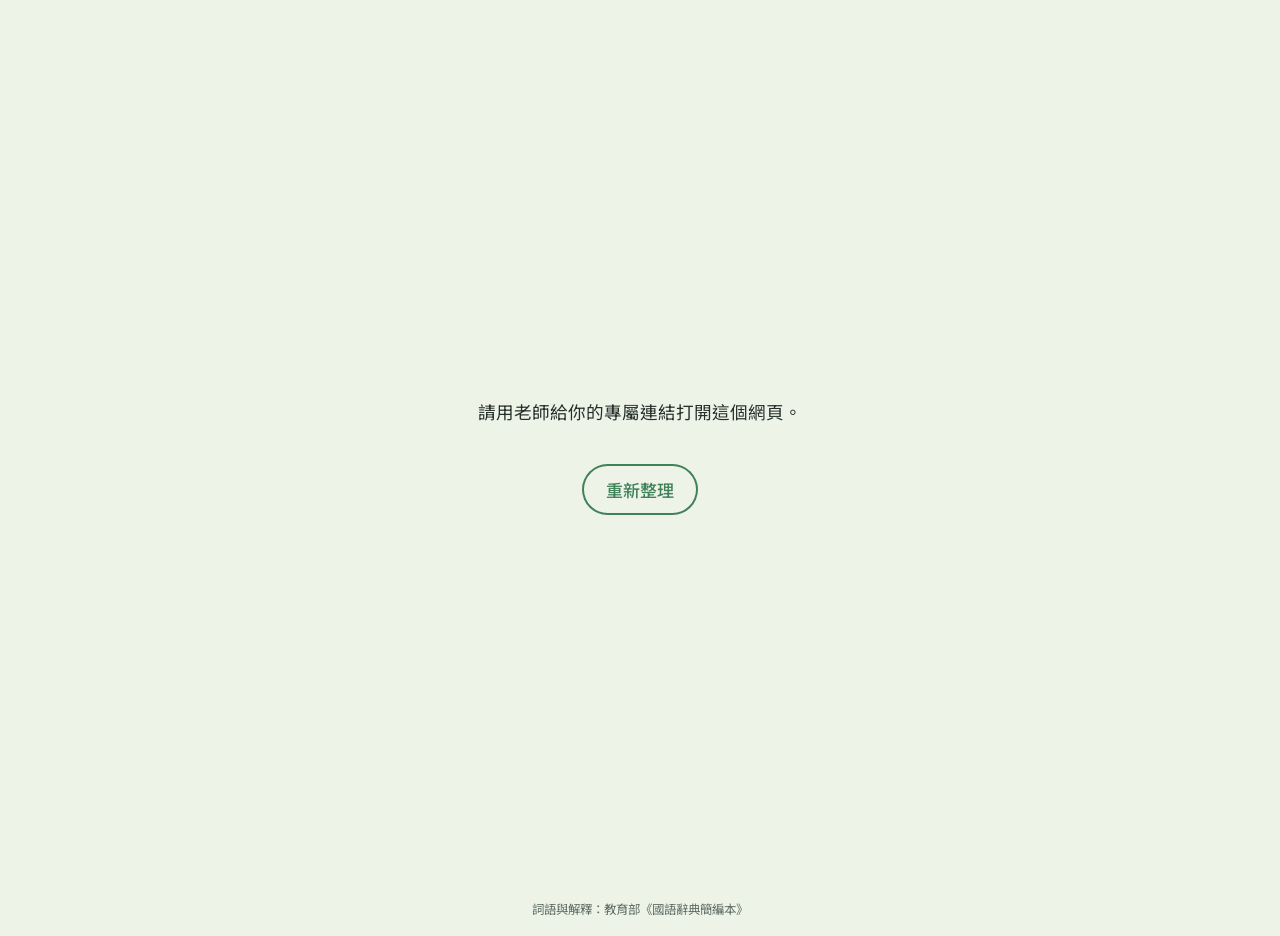
<file: index.html>
<!doctype html>
<html lang="zh-Hant-TW">
<head>
  <meta charset="utf-8">
  <meta name="viewport" content="width=device-width, initial-scale=1, viewport-fit=cover, interactive-widget=resizes-content">
  <title>生字跟讀</title>
  <meta name="theme-color" content="#EEF3E8" media="(prefers-color-scheme: light)">
  <meta name="theme-color" content="#21382C" media="(prefers-color-scheme: dark)">
  <link rel="icon" href="data:image/svg+xml,<svg xmlns='http://www.w3.org/2000/svg' viewBox='0 0 100 100'><text y='.9em' font-size='90'>📗</text></svg>">
  <link rel="preconnect" href="https://fonts.googleapis.com">
  <link rel="preconnect" href="https://fonts.gstatic.com" crossorigin>
  <link href="https://fonts.googleapis.com/css2?family=LXGW+WenKai+TC:wght@400;700&family=Noto+Sans+TC:wght@400;500;700&display=swap" rel="stylesheet">
  <link rel="stylesheet" href="assets/style.css">
</head>
<body class="student">
  <div id="banner" class="banner" role="status" hidden></div>

  <main id="app">
    <section id="screen-loading" class="screen screen-center">
      <p class="loading">準備中…</p>
    </section>

    <section id="screen-error" class="screen screen-center" hidden>
      <p id="error-text" class="error-text"></p>
      <button id="btn-retry" class="btn btn-ghost" type="button">重新整理</button>
    </section>

    <section id="screen-home" class="screen screen-home" hidden>
      <header>
        <p id="hello" class="hello"></p>
        <h1 class="home-title">今天要練哪個生字？</h1>
      </header>
      <section id="assign" class="assign" aria-labelledby="assign-title" hidden>
        <h2 id="assign-title" class="assign-title">老師指派的生字</h2>
        <div id="assign-list"></div>
      </section>
      <form id="char-form" class="char-form" autocomplete="off" novalidate>
        <p id="free-label" class="free-label">在格子裡打一個字</p>
        <label for="char-input" class="sr-only">輸入一個生字</label>
        <input id="char-input" class="char-input" type="text" inputmode="text" enterkeyhint="go"
               autocapitalize="off" autocorrect="off" spellcheck="false" placeholder="字"
               aria-describedby="char-hint">
        <p id="char-hint" class="hint" aria-live="polite"></p>
        <button id="btn-start" class="btn btn-primary btn-wide" type="submit" disabled>開始練習</button>
      </form>
      <p id="mode-note" class="mode-note" hidden></p>
    </section>

    <section id="screen-practice" class="screen screen-practice" hidden>
      <header class="practice-head">
        <button id="btn-home" class="btn btn-text" type="button">結束</button>
        <div class="progress">
          <span class="seed" aria-label="正在練習的生字"><span id="seed-char"></span></span>
          <ol id="rounds" class="rounds" aria-label="練習進度"></ol>
        </div>
        <button id="btn-swap" class="btn btn-text" type="button">換一個詞</button>
      </header>

      <div class="stage">
        <p id="step-label" class="step-label"></p>
        <div id="word" class="word" role="img"></div>
        <div id="reading" class="reading" hidden></div>
      </div>

      <div class="dock">
        <p id="heard" class="heard" aria-live="polite"></p>
        <p id="feedback" class="feedback" aria-live="assertive"></p>
        <div id="self-check" class="self-check" hidden>
          <button id="btn-again" class="btn btn-ghost" type="button">再念一次</button>
          <button id="btn-ok" class="btn btn-primary" type="button">我念對了</button>
        </div>
        <div class="actions">
          <button id="btn-listen" class="btn btn-round" type="button" aria-label="再聽一次">
            <svg viewBox="0 0 24 24" aria-hidden="true"><path d="M4 9v6h4l5 4V5L8 9H4z"/><path d="M16 8.5a5 5 0 0 1 0 7" fill="none"/><path d="M18.5 6a8.5 8.5 0 0 1 0 12" fill="none"/></svg>
            <span>再聽</span>
          </button>
          <button id="btn-mic" class="btn btn-mic" type="button">
            <svg viewBox="0 0 24 24" aria-hidden="true"><rect x="9" y="3" width="6" height="11" rx="3"/><path d="M5.5 11a6.5 6.5 0 0 0 13 0M12 17.5V21" fill="none"/></svg>
            <span id="mic-label">換我念</span>
          </button>
          <button id="btn-skip" class="btn btn-round is-hidden" type="button" aria-label="先跳過這個詞">
            <svg viewBox="0 0 24 24" aria-hidden="true"><path d="M5 6l8 6-8 6zM15 6h3v12h-3z"/></svg>
            <span>跳過</span>
          </button>
        </div>
      </div>

      <div id="stamp" class="stamp" aria-hidden="true" hidden>讚</div>
    </section>

    <section id="screen-done" class="screen screen-done" hidden>
      <h1 id="done-title" class="done-title">完成了！</h1>
      <p id="done-sub" class="done-sub"></p>
      <ol id="done-list" class="done-list"></ol>
      <button id="btn-next-assign" class="btn btn-primary btn-wide" type="button" hidden></button>
      <button id="btn-again-char" class="btn btn-primary btn-wide" type="button">再練一個生字</button>
    </section>
  </main>

  <footer id="source" class="source"></footer>

  <script src="assets/config.js"></script>
  <script src="assets/api.js"></script>
  <script src="assets/match.js"></script>
  <script src="assets/speech.js"></script>
  <script src="assets/app.js"></script>
</body>
</html>
</file>
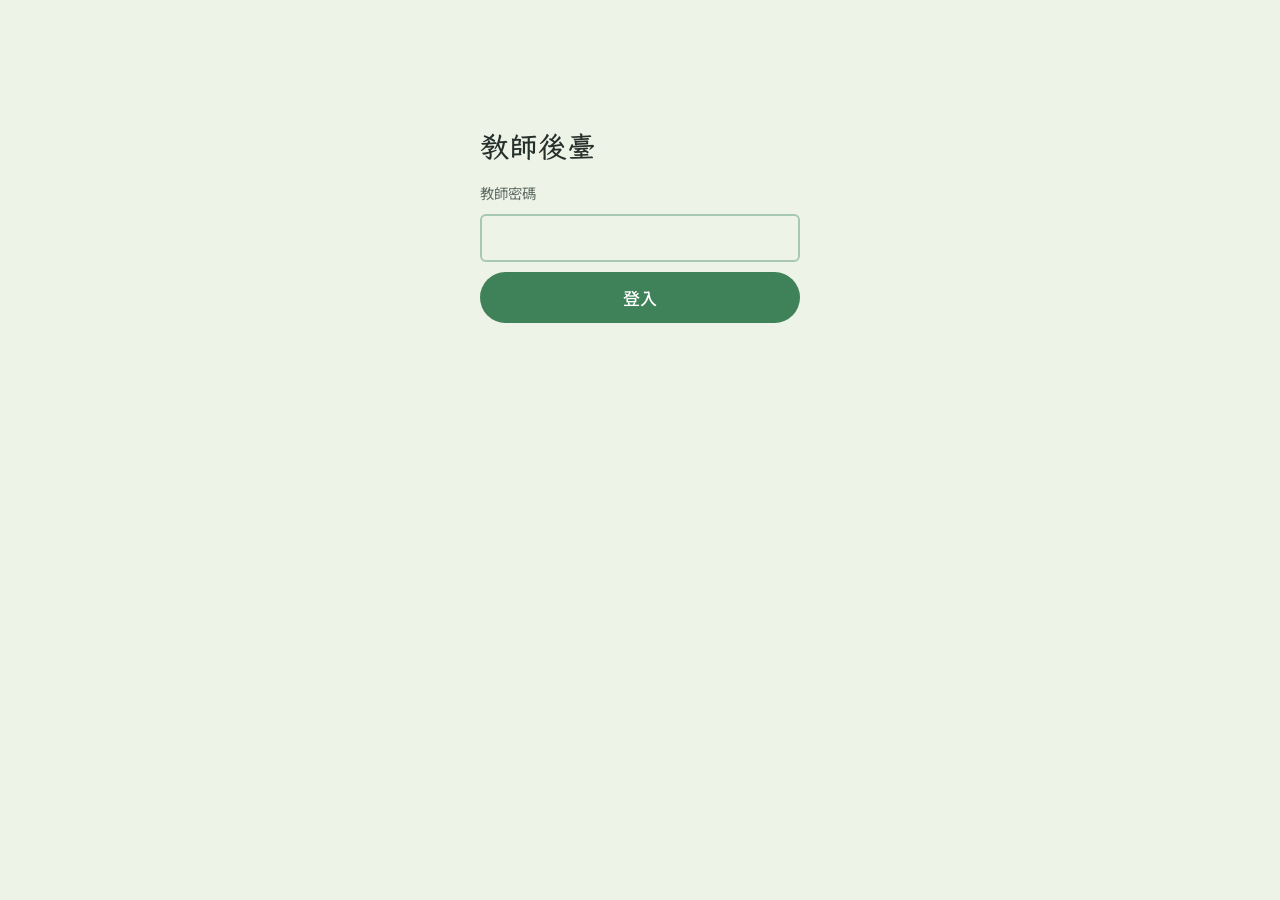
<file: admin.html>
<!doctype html>
<html lang="zh-Hant-TW">
<head>
  <meta charset="utf-8">
  <meta name="viewport" content="width=device-width, initial-scale=1, viewport-fit=cover">
  <meta name="robots" content="noindex">
  <title>教師後臺｜生字跟讀</title>
  <link rel="icon" href="data:image/svg+xml,<svg xmlns='http://www.w3.org/2000/svg' viewBox='0 0 100 100'><text y='.9em' font-size='90'>📗</text></svg>">
  <link rel="preconnect" href="https://fonts.googleapis.com">
  <link rel="preconnect" href="https://fonts.gstatic.com" crossorigin>
  <link href="https://fonts.googleapis.com/css2?family=LXGW+WenKai+TC:wght@400;700&family=Noto+Sans+TC:wght@400;500;700&display=swap" rel="stylesheet">
  <link rel="stylesheet" href="assets/style.css">
</head>
<body>
  <main class="admin">
    <section id="login" class="admin-login">
      <h1>教師後臺</h1>
      <form id="login-form">
        <label for="pin" class="field-label">教師密碼</label>
        <input id="pin" class="input" type="password" inputmode="numeric" autocomplete="current-password" required>
        <button class="btn btn-primary" type="submit">登入</button>
        <p id="login-msg" class="form-msg" aria-live="polite"></p>
      </form>
    </section>

    <section id="panel" hidden>
      <header class="admin-head">
        <h1>教師後臺</h1>
        <nav class="tabs" role="tablist" aria-label="後臺功能">
          <button class="tab-btn" role="tab" data-tab="logs" aria-selected="true">練習紀錄</button>
          <button class="tab-btn" role="tab" data-tab="assign" aria-selected="false">指派生字</button>
          <button class="tab-btn" role="tab" data-tab="students" aria-selected="false">學生</button>
          <button class="tab-btn" role="tab" data-tab="words" aria-selected="false">詞語</button>
          <button class="tab-btn" role="tab" data-tab="settings" aria-selected="false">設定</button>
        </nav>
        <button id="logout" class="btn btn-text" type="button">登出</button>
      </header>

      <div id="tab-logs" class="tab" role="tabpanel">
        <form id="log-form" class="inline-form">
          <label>範圍<select id="log-scope" class="input"></select></label>
          <span id="log-dates" class="log-dates">
            <label>從<input id="log-from" class="input" type="date"></label>
            <label>到<input id="log-to" class="input" type="date"></label>
          </span>
          <label>學生<select id="log-student" class="input"><option value="">全部</option></select></label>
          <button class="btn btn-primary" type="submit">查詢</button>
          <p id="log-msg" class="form-msg" aria-live="polite"></p>
        </form>

        <div class="report-head">
          <h2>進度總覽</h2>
          <ul class="legend" aria-label="圖例">
            <li><span class="lg lg-done">✔</span>完成</li>
            <li><span class="lg lg-part">1／3</span>進行中</li>
            <li><span class="lg lg-warn"></span>有跳過</li>
            <li><span class="lg lg-self">自評</span>未經辨識</li>
          </ul>
        </div>
        <p class="tab-note">格子下方的數字是解釋跟讀的平均分數（只算自動辨識）。點一下格子可以看這個字的練習明細；點最下面「全班」那一列，可以看全班練這個字的情形。</p>
        <div class="table-wrap mx-wrap">
          <table id="matrix" class="table matrix"></table>
        </div>
        <section id="cell-detail" class="cell-detail" aria-live="polite" hidden></section>

        <h2>需要注意 <span id="att-count" class="h-count"></span></h2>
        <div class="table-wrap">
          <table class="table att-table">
            <thead><tr><th>學生</th><th>狀況</th><th>生字</th><th>詞語</th><th>說明</th><th>時間</th></tr></thead>
            <tbody id="att-body"></tbody>
          </table>
        </div>

        <h2>學生摘要</h2>
        <p class="tab-note">正確率只計算「自動辨識」的紀錄；錄音自評與自評不列入平均，避免高估。</p>
        <div class="table-wrap">
          <table class="table">
            <thead><tr><th>學生</th><th class="num">完成</th><th class="num">跳過</th><th class="num">換詞</th><th class="num">讀音平均</th><th class="num">解釋平均</th><th class="num">自動辨識比例</th><th>最近練習</th></tr></thead>
            <tbody id="sum-body"></tbody>
          </table>
        </div>

        <div class="report-head">
          <h2>練習明細</h2>
          <div class="row-tight">
            <button id="det-toggle" class="btn btn-text" type="button">全部展開</button>
            <button id="det-csv" class="btn btn-ghost btn-sm" type="button">下載 CSV</button>
          </div>
        </div>
        <p class="tab-note">「嘗試」是「詞語／解釋」各念了幾次才通過；解釋分句跟讀時，算的是最難的那一句。</p>
        <div id="det-list" class="det-list"></div>
      </div>

      <div id="tab-assign" class="tab" role="tabpanel" hidden>
        <p class="tab-note">指派期間內，學生首頁會出現這些生字，點一下就能開始練習。一個字在期間內累計完成「每次練習詞數」個詞語，就算完成。</p>
        <form id="as-form" class="assign-form">
          <input id="as-id" type="hidden">
          <label>名稱<input id="as-title" class="input" type="text" maxlength="20" placeholder="例如：第五課"></label>
          <label>生字<input id="as-chars" class="input as-chars" type="text" placeholder="例如：選擇遙控"></label>
          <label>開始日期<input id="as-start" class="input" type="date"></label>
          <label>結束日期<input id="as-end" class="input" type="date"></label>
          <fieldset class="as-targets">
            <legend>指派對象</legend>
            <div id="as-targets"></div>
          </fieldset>
          <div class="row">
            <button id="as-save" class="btn btn-primary" type="submit">新增指派</button>
            <button id="as-cancel" class="btn btn-text" type="button" hidden>取消編輯</button>
            <p id="as-msg" class="form-msg" aria-live="polite"></p>
          </div>
        </form>
        <h2>指派清單</h2>
        <div class="table-wrap">
          <table class="table">
            <thead><tr><th>狀態</th><th>名稱</th><th>生字</th><th>期間</th><th>完成情形</th><th>操作</th></tr></thead>
            <tbody id="as-body"></tbody>
          </table>
        </div>
      </div>

      <div id="tab-students" class="tab" role="tabpanel" hidden>
        <p class="tab-note">每位學生有一條專屬連結，複製後傳給家長即可。學生只會看到「難度」不超過自己年級的詞語。按「換新連結」再儲存，舊連結就會失效。</p>
        <div class="table-wrap">
          <table class="table">
            <thead><tr><th>代號</th><th>暱稱</th><th>年級</th><th>啟用</th><th>專屬連結</th></tr></thead>
            <tbody id="stu-body"></tbody>
          </table>
        </div>
        <div class="row">
          <button id="stu-add" class="btn btn-ghost" type="button">新增學生</button>
          <button id="stu-save" class="btn btn-primary" type="button">儲存學生</button>
          <p id="stu-msg" class="form-msg" aria-live="polite"></p>
        </div>
      </div>

      <div id="tab-words" class="tab" role="tabpanel" hidden>
        <form id="word-form" class="inline-form">
          <label>查詢生字<input id="word-char" class="input char-mini" type="text" autocomplete="off"></label>
          <button class="btn btn-primary" type="submit">查詢</button>
          <p id="word-msg" class="form-msg" aria-live="polite"></p>
        </form>
        <p class="tab-note">調整「難度」、勾選「封鎖」或填寫「老師解釋」都會立即生效。難度是匯入時依詞頻估算的，看到不適合的詞，直接調整或封鎖。「老師解釋」可以寫一句學生聽得懂的說明，學生端會優先顯示，並自動加上注音。</p>
        <div class="table-wrap">
          <table class="table">
            <thead><tr><th>詞語</th><th>注音</th><th>辭典解釋</th><th>老師解釋</th><th>難度（適用年級）</th><th>封鎖</th></tr></thead>
            <tbody id="word-body"></tbody>
          </table>
        </div>
      </div>

      <div id="tab-settings" class="tab" role="tabpanel" hidden>
        <form id="set-form" class="set-grid"></form>
        <div class="row">
          <button id="set-save" class="btn btn-primary" type="button">儲存設定</button>
          <p id="set-msg" class="form-msg" aria-live="polite"></p>
        </div>
      </div>
    </section>
  </main>

  <script src="assets/config.js"></script>
  <script src="assets/api.js"></script>
  <script src="assets/report.js"></script>
  <script src="assets/admin.js"></script>
</body>
</html>
</file>
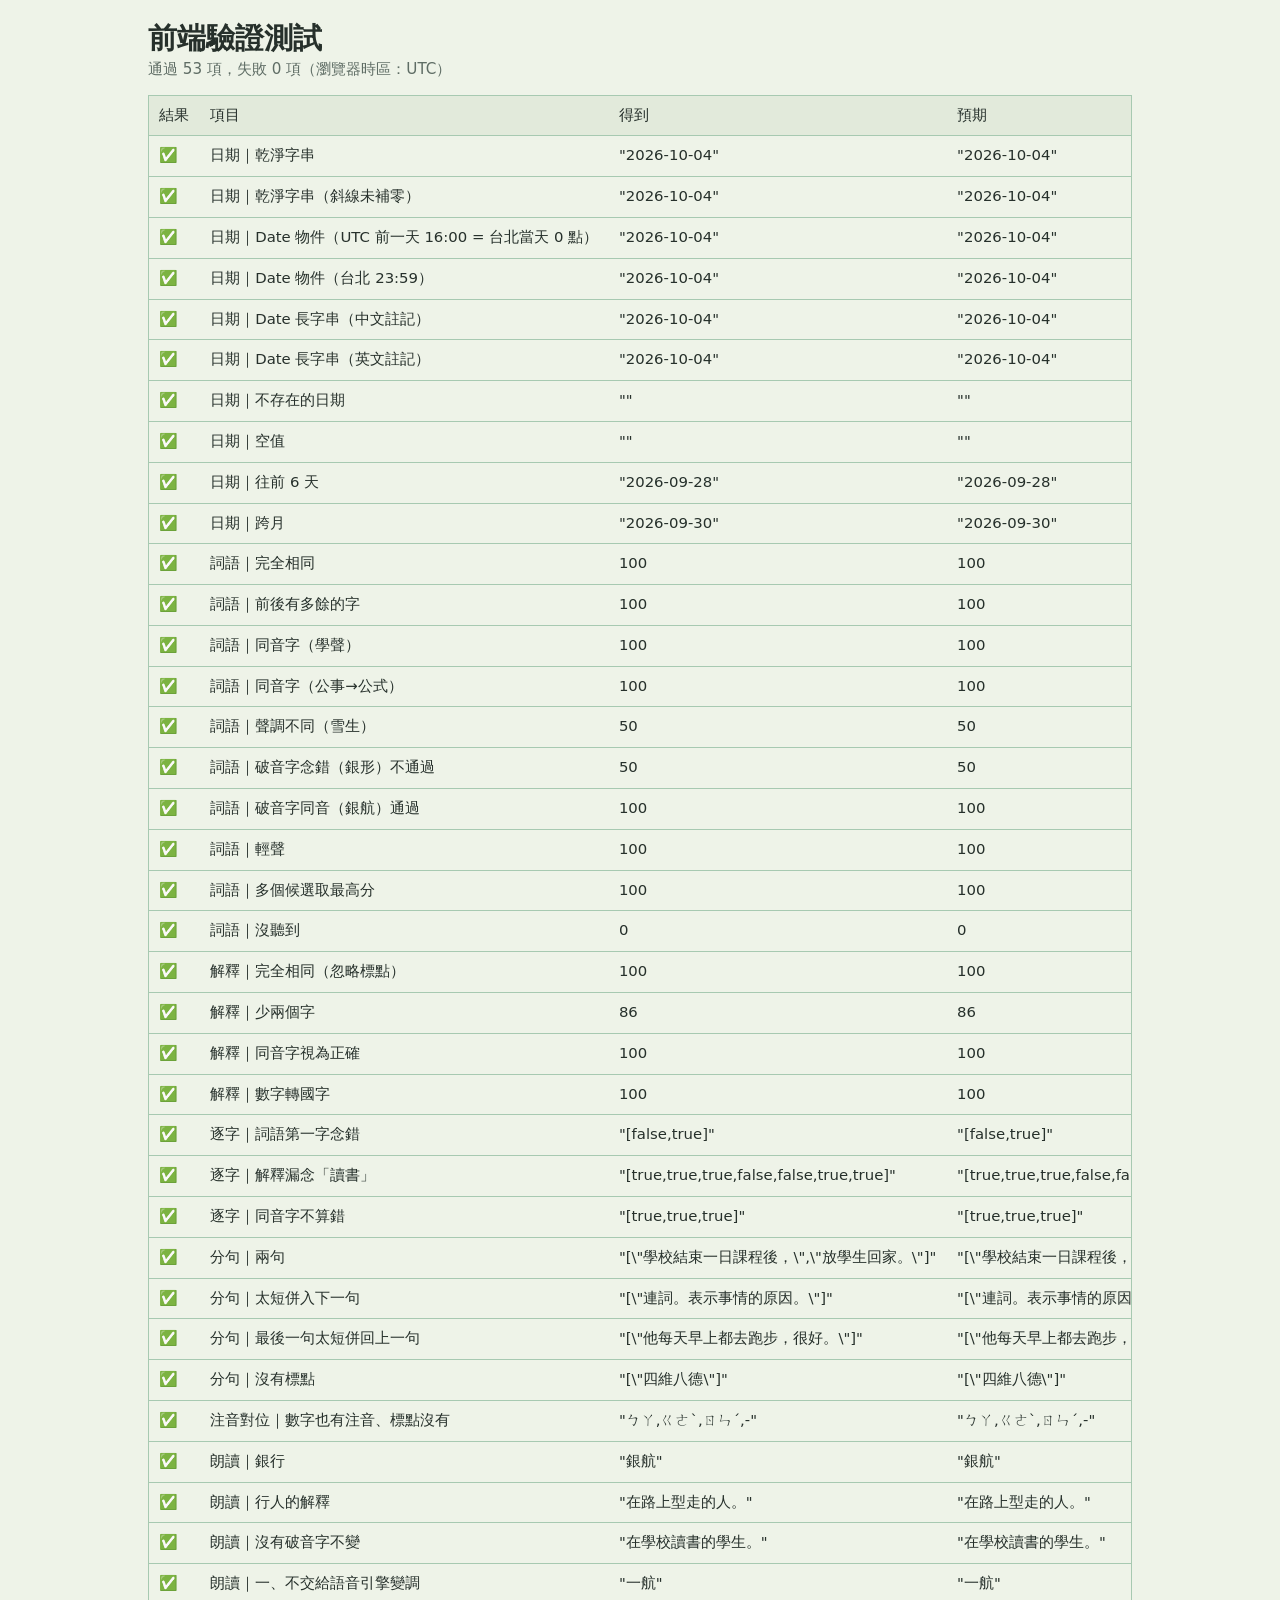
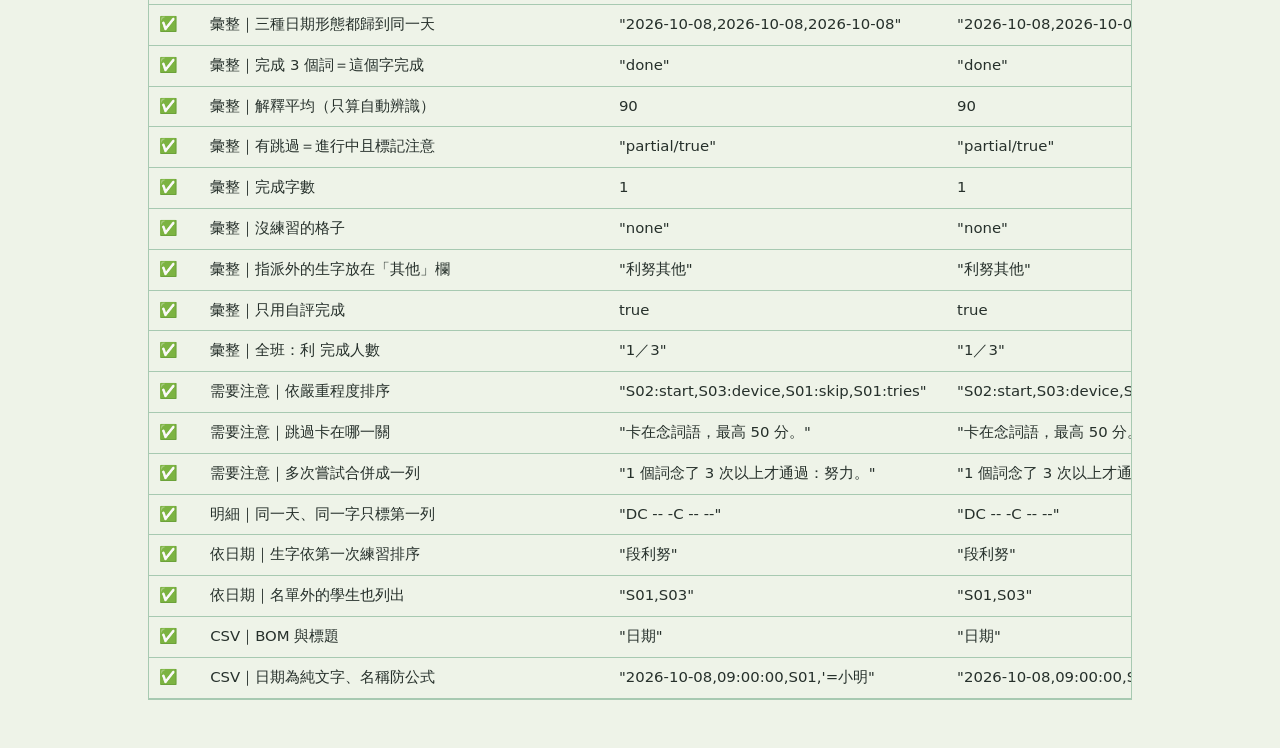
<file: tests.html>
<!doctype html>
<html lang="zh-Hant-TW">
<head>
  <meta charset="utf-8">
  <meta name="viewport" content="width=device-width, initial-scale=1">
  <meta name="robots" content="noindex">
  <title>驗證測試｜生字跟讀</title>
  <link rel="stylesheet" href="assets/style.css">
</head>
<body>
  <main class="admin">
    <h1>前端驗證測試</h1>
    <p id="summary" class="tab-note"></p>
    <div class="table-wrap"><table class="table"><thead><tr><th>結果</th><th>項目</th><th>得到</th><th>預期</th></tr></thead><tbody id="out"></tbody></table></div>
  </main>
  <script src="assets/config.js"></script>
  <script src="assets/api.js"></script>
  <script src="assets/match.js"></script>
  <script src="assets/report.js"></script>
  <script src="assets/tests.js"></script>
</body>
</html>
</file>
<file: assets/style.css>
/* 設計語彙：國字作業簿的田字格與老師的紅筆。深色模式是教室黑板。 */
:root {
  --paper: #EEF3E8;
  --paper-2: #E2EADB;
  --ink: #26302B;
  --muted: #5F6D65;
  --grid: #3F8158;
  --grid-soft: #A7C9B1;
  --red: #C8322A;
  --red-soft: #F6DAD5;
  --on-grid: #FFFFFF;
  --kai: "LXGW WenKai TC", "TW-Kai", "BiauKai", "DFKai-SB", "標楷體", "Kaiti TC", "STKaiti", serif;
  --sans: "Noto Sans TC", "PingFang TC", "Microsoft JhengHei", "微軟正黑體", system-ui, sans-serif;
  --vvh: 100dvh;
  color-scheme: light dark;
}
@media (prefers-color-scheme: dark) {
  :root:not([data-theme="light"]) {
    --paper: #21382C;
    --paper-2: #2A4436;
    --ink: #EEF2EA;
    --muted: #AFC0B4;
    --grid: #9CCBAA;
    --grid-soft: #4D7360;
    --red: #FF8F80;
    --red-soft: #4A3431;
    --on-grid: #1B2E24;
  }
}
:root[data-theme="dark"] {
  --paper: #21382C; --paper-2: #2A4436; --ink: #EEF2EA; --muted: #AFC0B4;
  --grid: #9CCBAA; --grid-soft: #4D7360; --red: #FF8F80; --red-soft: #4A3431; --on-grid: #1B2E24;
}

*, *::before, *::after { box-sizing: border-box; }
html { -webkit-text-size-adjust: 100%; }
body {
  margin: 0;
  background: var(--paper);
  color: var(--ink);
  font: 400 17px/1.6 var(--sans);
  padding-top: env(safe-area-inset-top, 0px);
}
button, input, select { font: inherit; color: inherit; }
[hidden] { display: none !important; }
.sr-only { position: absolute; width: 1px; height: 1px; overflow: hidden; clip: rect(0 0 0 0); white-space: nowrap; }
:focus-visible { outline: 3px solid var(--red); outline-offset: 3px; }

/* ───────── 按鈕 ───────── */
.btn {
  border: 0;
  border-radius: 999px;
  padding: .7em 1.4em;
  cursor: pointer;
  font-weight: 500;
  touch-action: manipulation;
  -webkit-tap-highlight-color: transparent;
}
.btn:disabled { opacity: .45; cursor: default; }
.btn-primary { background: var(--grid); color: var(--on-grid); }
.btn-ghost { background: transparent; color: var(--grid); box-shadow: inset 0 0 0 2px var(--grid); }
.btn-text { background: none; color: var(--grid); padding: .5em .4em; border-radius: 6px; }
.btn-wide { width: 100%; max-width: 20rem; font-size: 1.15rem; padding: .8em 1em; }

/* ───────── 學生端版面 ───────── */
.student main { max-width: 30rem; margin: 0 auto; }
.screen {
  min-height: calc(var(--vvh) - env(safe-area-inset-top, 0px));
  padding: 1rem 1.25rem calc(1.25rem + env(safe-area-inset-bottom, 0px));
  display: flex;
  flex-direction: column;
}
.screen-center { justify-content: center; align-items: center; text-align: center; gap: 1.25rem; }
.loading { color: var(--muted); font-family: var(--kai); font-size: 1.4rem; }
.error-text { font-size: 1.1rem; max-width: 22em; }

.banner {
  background: var(--red-soft);
  color: var(--ink);
  border-bottom: 3px solid var(--red);
  padding: .75rem 1.25rem;
  font-size: .95rem;
}

/* 首頁：問題 + 一個大田字格 */
.screen-home { gap: 1.5rem; padding-top: 2rem; }
.hello { margin: 0; color: var(--muted); }
.home-title {
  margin: .25rem 0 0;
  font: 700 clamp(1.9rem, 8.5vw, 2.5rem)/1.25 var(--kai);
  letter-spacing: .04em;
}
.char-form { display: flex; flex-direction: column; align-items: center; gap: .6rem; }
.char-input {
  width: min(58vw, 13rem);
  aspect-ratio: 1;
  border: 3px solid var(--grid);
  border-radius: 4px;
  background:
    repeating-linear-gradient(to bottom, var(--grid-soft) 0 8px, transparent 8px 16px) center / 2px 100% no-repeat,
    repeating-linear-gradient(to right, var(--grid-soft) 0 8px, transparent 8px 16px) center / 100% 2px no-repeat,
    var(--paper);
  text-align: center;
  font: 400 clamp(6rem, 40vw, 9rem)/1 var(--kai);
  caret-color: var(--red);
  padding: 0;
  -webkit-appearance: none;
  appearance: none;
}
.char-input::placeholder { color: var(--grid-soft); }
.char-input:focus { outline: none; border-color: var(--red); }
.hint { margin: 0 0 .6rem; color: var(--muted); font-size: .95rem; min-height: 1.6em; text-align: center; }
.hint.is-error { color: var(--red); }
/* 老師指派的生字 */
.assign { display: flex; flex-direction: column; gap: .9rem; }
.assign-title { margin: 0; font: 700 1.15rem/1.4 var(--kai); color: var(--grid); }
.assign-group { display: flex; flex-direction: column; gap: .35rem; }
.assign-name { margin: 0; font-weight: 500; }
.assign-meta { margin: 0; font-size: .9rem; color: var(--muted); }
.assign-chars { display: flex; flex-wrap: wrap; gap: .6rem; margin-top: .25rem; }
.assign-char {
  position: relative;
  width: 4.2rem;
  height: 4.2rem;
  padding: 0;
  border: 2px solid var(--grid);
  border-radius: 3px;
  background:
    repeating-linear-gradient(to bottom, var(--grid-soft) 0 5px, transparent 5px 10px) center / 1.5px 100% no-repeat,
    repeating-linear-gradient(to right, var(--grid-soft) 0 5px, transparent 5px 10px) center / 100% 1.5px no-repeat,
    var(--paper);
  font: 400 3rem/1 var(--kai);
  color: var(--ink);
  cursor: pointer;
  touch-action: manipulation;
}
.assign-char:disabled { opacity: .5; }
.assign-char.is-done { border-color: var(--red); }
.assign-char.is-done::after {
  content: "";
  position: absolute;
  right: -.45rem;
  top: -.45rem;
  width: 1.3rem;
  height: 1.3rem;
  border-radius: 50%;
  background: var(--red) center / .8rem no-repeat url("data:image/svg+xml,%3Csvg xmlns='http://www.w3.org/2000/svg' viewBox='0 0 12 12'%3E%3Cpath d='M2 6.5l2.6 2.5L10 3.5' fill='none' stroke='white' stroke-width='2' stroke-linecap='round' stroke-linejoin='round'/%3E%3C/svg%3E");
}
.free-label { margin: 0 0 .2rem; color: var(--muted); font-size: .95rem; text-align: center; }
.has-assign .char-form { margin-top: .5rem; padding-top: 1.1rem; border-top: 2px dashed var(--grid-soft); }
.has-assign .char-input { width: min(34vw, 7.5rem); font-size: clamp(3.6rem, 22vw, 5.4rem); }
.has-assign .btn-wide { max-width: 14rem; font-size: 1rem; padding: .6em 1em; }

.mode-note {
  margin: 0;
  padding: .8rem 1rem;
  border-left: 4px solid var(--red);
  background: var(--paper-2);
  font-size: .95rem;
}

/* 練習頁 */
.screen-practice { position: relative; gap: .5rem; }
.practice-head { display: flex; align-items: center; justify-content: space-between; gap: .5rem; }
.progress { display: flex; align-items: center; gap: .6rem; }
.seed {
  display: grid;
  place-items: center;
  width: 2.3rem;
  height: 2.3rem;
  border: 2px solid var(--grid);
  font: 400 1.5rem/1 var(--kai);
}
.rounds { list-style: none; display: flex; gap: .35rem; margin: 0; padding: 0; }
.rounds li {
  width: .95rem;
  height: .95rem;
  border: 2px solid var(--grid-soft);
  position: relative;
}
.rounds li.is-current { border-color: var(--grid); background: var(--paper-2); }
.rounds li.is-done { border-color: var(--red); }
.rounds li.is-done::after {
  content: "";
  position: absolute;
  left: 22%;
  top: 0;
  width: 35%;
  height: 70%;
  border: solid var(--red);
  border-width: 0 2.5px 2.5px 0;
  transform: rotate(40deg);
}
.rounds li.is-skipped { border-style: dashed; border-color: var(--muted); }

.stage {
  flex: 1;
  display: flex;
  flex-direction: column;
  align-items: center;
  justify-content: center;
  gap: 1.25rem;
  padding: 1rem 0;
}
.step-label { margin: 0; color: var(--muted); font-size: .95rem; }

/* 詞語：每個字一個田字格，注音直排在右側 */
.word {
  --cell: clamp(4.4rem, 22vw, 6.2rem);
  display: flex;
  flex-wrap: wrap;
  justify-content: center;
  gap: .9rem .5rem;
  transition: font-size .25s ease;
}
.word.is-small { --cell: clamp(3rem, 14vw, 3.8rem); }
.cell { display: inline-flex; align-items: center; gap: .1rem; }
.han {
  width: var(--cell);
  height: var(--cell);
  display: grid;
  place-items: center;
  font: 400 calc(var(--cell) * .78)/1 var(--kai);
  border: 2px solid var(--grid);
  background:
    repeating-linear-gradient(to bottom, var(--grid-soft) 0 5px, transparent 5px 10px) center / 1.5px 100% no-repeat,
    repeating-linear-gradient(to right, var(--grid-soft) 0 5px, transparent 5px 10px) center / 100% 1.5px no-repeat;
}
.zy {
  font: 400 max(11px, calc(var(--cell) * .23))/1 var(--kai);
  display: flex;
  flex-direction: column;
  align-items: center;
  padding-right: .75em;
}
.zy-body { position: relative; display: flex; flex-direction: column; align-items: center; }
.zy-body > span { display: block; line-height: 1.05; }
.zy-body > .zy-tone { position: absolute; left: 100%; bottom: .5em; padding-left: .1em; line-height: 1; }
.zy-light { line-height: .7; }
.zy-line { flex-basis: 100%; text-align: center; font-family: var(--kai); color: var(--muted); }

.reading {
  width: 100%;
  max-width: 24em;
  display: flex;
  flex-direction: column;
  gap: .9rem;
  border-top: 2px solid var(--grid-soft);
  border-bottom: 2px solid var(--grid-soft);
  padding: .8rem .2rem;
}
.read-label { margin: 0 0 .1rem; font-size: .85rem; color: var(--muted); }
.read-text {
  margin: 0;
  font: 400 clamp(1.35rem, 6vw, 1.65rem)/2.2 var(--kai);
  letter-spacing: .02em;
}
.seg { border-radius: 4px; padding: .1em 0; transition: opacity .2s ease, background-color .2s ease; -webkit-box-decoration-break: clone; box-decoration-break: clone; }
.seg.is-current { background: var(--paper-2); box-shadow: 0 0 0 .15em var(--paper-2); }
.seg.is-later { opacity: .38; }
.seg.is-done { color: var(--grid); }
.rc { display: inline-flex; align-items: center; vertical-align: middle; }
.rc { margin-right: .08em; }
.rc .zy { font-size: .46em; padding-right: .75em; min-width: 1.2em; }
.keep { white-space: nowrap; display: inline-flex; align-items: center; vertical-align: middle; }
.punct { vertical-align: middle; }
.zy-tap .rc { cursor: pointer; }
.zy-tap .rc .zy { visibility: hidden; }
.zy-tap .rc.show-zy .zy { visibility: visible; }

/* 沒念對的字：紅筆標記 */
.rc.is-miss .rc-han { color: var(--red); text-decoration: underline 3px var(--red); text-underline-offset: .18em; }
.han.is-miss { border-color: var(--red); color: var(--red); }

.dock { display: flex; flex-direction: column; align-items: center; gap: .5rem; }
.heard { margin: 0; min-height: 1.6em; color: var(--muted); font-size: .95rem; text-align: center; }
.feedback { margin: 0; min-height: 1.6em; text-align: center; font-weight: 500; }
.feedback[data-tone="warn"] { color: var(--red); }
.feedback[data-tone="good"] { color: var(--grid); }
.self-check { display: flex; gap: .75rem; }

.actions {
  display: grid;
  grid-template-columns: 1fr auto 1fr;
  align-items: center;
  justify-items: center;
  width: 100%;
  margin-top: .25rem;
}
.btn-round {
  display: flex;
  flex-direction: column;
  align-items: center;
  gap: .15rem;
  background: none;
  color: var(--grid);
  padding: .4rem;
  font-size: .85rem;
}
.btn-round svg { width: 2.4rem; height: 2.4rem; padding: .45rem; border-radius: 50%; box-shadow: inset 0 0 0 2px var(--grid); }
.btn-round.is-hidden { visibility: hidden; }
svg { fill: currentColor; stroke: currentColor; stroke-width: 1.8; stroke-linecap: round; }
svg path[fill="none"] { fill: none; }

.btn-mic {
  width: 6.2rem;
  height: 6.2rem;
  border-radius: 50%;
  background: var(--grid);
  color: var(--on-grid);
  display: flex;
  flex-direction: column;
  align-items: center;
  justify-content: center;
  gap: .1rem;
  padding: 0;
  font-size: .95rem;
  position: relative;
}
.btn-mic svg { width: 2.2rem; height: 2.2rem; }
.btn-mic.is-live { background: var(--red); color: #fff; }
.btn-mic.is-live::before {
  content: "";
  position: absolute;
  inset: -8px;
  border-radius: 50%;
  border: 3px solid var(--red);
  animation: ring 1.2s ease-out infinite;
}
@keyframes ring { from { transform: scale(.92); opacity: 1; } to { transform: scale(1.18); opacity: 0; } }

/* 老師的紅筆印章 */
.stamp {
  position: absolute;
  top: 34%;
  left: 50%;
  width: 7.5rem;
  height: 7.5rem;
  margin: -3.75rem 0 0 -3.75rem;
  display: grid;
  place-items: center;
  border: 5px solid var(--red);
  border-radius: 50%;
  color: var(--red);
  font: 700 4rem/1 var(--kai);
  background: color-mix(in srgb, var(--paper) 80%, transparent);
  pointer-events: none;
  opacity: 0;
}
.stamp.is-on { animation: stamp 1.2s ease-out forwards; }
@keyframes stamp {
  0% { transform: scale(1.6) rotate(-14deg); opacity: 0; }
  18% { transform: scale(1) rotate(-14deg); opacity: 1; }
  80% { opacity: 1; }
  100% { transform: scale(1) rotate(-14deg); opacity: 0; }
}

/* 完成頁 */
.screen-done { gap: 1rem; padding-top: 2rem; align-items: center; }
.done-title { margin: 0; font: 700 2.4rem/1.2 var(--kai); color: var(--red); }
.done-sub { margin: 0; color: var(--muted); text-align: center; }
.done-list { list-style: none; margin: .5rem 0 1rem; padding: 0; width: 100%; display: flex; flex-direction: column; gap: .9rem; }
.done-list li { padding: .9rem 1rem; background: var(--paper-2); border-left: 4px solid var(--red); }
.done-list li.is-skipped { border-left-color: var(--muted); border-left-style: dashed; }
.done-word { --cell: 2.6rem; display: flex; gap: .3rem; flex-wrap: wrap; }
.done-meta { margin: .4rem 0 0; font-size: .9rem; color: var(--muted); }
.done-example { margin: .25rem 0 0; font-family: var(--kai); font-size: 1.1rem; }

.source { text-align: center; color: var(--muted); font-size: .78rem; padding: 0 1rem calc(1rem + env(safe-area-inset-bottom, 0px)); }

@media (prefers-reduced-motion: reduce) {
  .btn-mic.is-live::before { animation: none; transform: scale(1.08); }
  .stamp.is-on { animation: stamp-still 1.2s step-end forwards; }
  @keyframes stamp-still { 0% { opacity: 1; transform: rotate(-14deg); } 100% { opacity: 0; } }
  .word, .seg { transition: none; }
}

/* ───────── 教師後臺 ───────── */
.admin { max-width: 64rem; margin: 0 auto; padding: 1.25rem 1.25rem 3rem; }
.admin h1 { font: 700 1.8rem/1.3 var(--kai); margin: 0; }
.admin h2 { font: 700 1.25rem/1.4 var(--kai); margin: 1.75rem 0 .6rem; }
.admin-login { max-width: 20rem; margin: 12vh auto 0; display: flex; flex-direction: column; gap: 1rem; }
.admin-login form, .stack { display: flex; flex-direction: column; gap: .6rem; }
.field-label { font-size: .9rem; color: var(--muted); }
.input {
  border: 2px solid var(--grid-soft);
  background: var(--paper);
  border-radius: 6px;
  padding: .5em .7em;
  min-width: 0;
}
.input:focus { outline: none; border-color: var(--grid); }
.form-msg { margin: 0; min-height: 1.4em; font-size: .9rem; color: var(--muted); }
.form-msg.is-error { color: var(--red); }

.admin-head { display: flex; flex-wrap: wrap; align-items: center; gap: .75rem 1.5rem; border-bottom: 2px solid var(--grid); padding-bottom: .75rem; }
.tabs { display: flex; gap: .25rem; flex: 1; flex-wrap: wrap; }
.tab-btn { background: none; border: 0; padding: .45em .9em; border-radius: 6px; color: var(--muted); cursor: pointer; }
.tab-btn[aria-selected="true"] { background: var(--grid); color: var(--on-grid); }
.tab { padding-top: 1rem; }
.tab-note { color: var(--muted); font-size: .95rem; margin: 0 0 .8rem; max-width: 46em; }
.row { display: flex; flex-wrap: wrap; align-items: center; gap: .6rem; margin-top: .9rem; }

.table-wrap { overflow-x: auto; border: 1px solid var(--grid-soft); }
.table { border-collapse: collapse; width: 100%; font-size: .93rem; }
.table th, .table td { padding: .5rem .65rem; text-align: left; border-bottom: 1px solid var(--grid-soft); vertical-align: middle; white-space: nowrap; }
.table th { background: var(--paper-2); font-weight: 500; position: sticky; top: 0; }
.table td.wrap { white-space: normal; min-width: 14em; }
.table .kai { font-family: var(--kai); font-size: 1.15rem; }
.table .num { text-align: right; font-variant-numeric: tabular-nums; }
.table input.input { width: 100%; min-width: 6em; }
.link-cell { display: flex; gap: .4rem; align-items: center; }
.link-cell input { min-width: 14em; font-size: .8rem; }
.tag { display: inline-block; padding: .05em .55em; border-radius: 4px; font-size: .85rem; background: var(--paper-2); }
.tag-red { background: var(--red-soft); color: var(--red); }

.set-grid { display: grid; grid-template-columns: repeat(auto-fill, minmax(15rem, 1fr)); gap: 1rem 1.5rem; }
.set-grid label { display: flex; flex-direction: column; gap: .3rem; }
.set-grid small { color: var(--muted); }
.inline-form { display: flex; flex-wrap: wrap; align-items: flex-end; gap: .75rem; }
.inline-form label { display: flex; flex-direction: column; gap: .25rem; font-size: .9rem; color: var(--muted); }
.char-mini {
  width: 3.4rem;
  height: 3.4rem;
  padding: 0;
  text-align: center;
  font: 400 2.2rem/1 var(--kai);
  border: 2px solid var(--grid);
  border-radius: 4px;
  background:
    repeating-linear-gradient(to bottom, var(--grid-soft) 0 4px, transparent 4px 8px) center / 1.5px 100% no-repeat,
    repeating-linear-gradient(to right, var(--grid-soft) 0 4px, transparent 4px 8px) center / 100% 1.5px no-repeat,
    var(--paper);
}
.inline-form .btn { height: 2.9rem; }

/* 後臺：指派生字 */
.assign-form { display: grid; grid-template-columns: repeat(auto-fill, minmax(12rem, 1fr)); gap: .9rem 1.25rem; align-items: end; }
.assign-form > label { display: flex; flex-direction: column; gap: .25rem; font-size: .9rem; color: var(--muted); }
.assign-form .as-chars { font: 400 1.3rem/1.3 var(--kai); letter-spacing: .15em; }
.assign-form .row { grid-column: 1 / -1; margin-top: 0; }
.as-targets { grid-column: 1 / -1; border: 1px solid var(--grid-soft); border-radius: 6px; padding: .5rem .9rem .7rem; margin: 0; }
.as-targets legend { font-size: .9rem; color: var(--muted); padding: 0 .3rem; }
.as-targets > div { display: flex; flex-wrap: wrap; gap: .4rem 1.2rem; }
.check { display: inline-flex; align-items: center; gap: .35rem; }
.progress-list { display: flex; flex-wrap: wrap; gap: .3rem; }
.tag-done { background: var(--red-soft); color: var(--red); }
.tag-live { background: var(--grid); color: var(--on-grid); }
.te-input { width: 100%; min-width: 12em; resize: vertical; font: 400 1rem/1.5 var(--kai); }

/* 後臺：練習紀錄（進度矩陣、需要注意、分組明細） */
.log-dates { display: contents; }
.report-head { display: flex; flex-wrap: wrap; align-items: baseline; justify-content: space-between; gap: .4rem 1.25rem; margin-top: 1.75rem; }
.report-head h2 { margin: 0; }
.row-tight { display: flex; align-items: center; gap: .5rem; }
.btn-sm { padding: .4em 1em; font-size: .92rem; }
.h-count { font: 500 .95rem/1 var(--sans); color: var(--red); margin-left: .35rem; }
.empty { color: var(--muted); text-align: center; padding: 1.2rem; }
.warn-text { color: var(--red); }
.muted-cell { color: var(--muted); }
.tag-muted { background: transparent; box-shadow: inset 0 0 0 1px var(--grid-soft); color: var(--muted); }

.legend { list-style: none; display: flex; flex-wrap: wrap; gap: .3rem 1rem; margin: 0; padding: 0; font-size: .85rem; color: var(--muted); }
.legend li { display: inline-flex; align-items: center; gap: .35rem; }
.lg { display: inline-grid; place-items: center; min-width: 1.6rem; height: 1.3rem; padding: 0 .25rem; border-radius: 3px; font-size: .75rem; position: relative; }
.lg-done { background: color-mix(in srgb, var(--grid) 18%, var(--paper)); color: var(--grid); font-weight: 700; }
.lg-part { background: var(--paper-2); color: var(--ink); }
.lg-warn { min-width: .6rem; width: .6rem; height: .6rem; padding: 0; border-radius: 50%; background: var(--red); }
.lg-self { border: 1.5px dashed var(--grid-soft); color: var(--muted); }

.mx-wrap { margin-top: .4rem; }
.matrix { width: auto; min-width: 100%; }
.matrix th, .matrix td { white-space: nowrap; }
.matrix thead th.mx-col { text-align: center; padding: .4rem .2rem; }
.matrix thead th.kai { font-size: 1.35rem; font-weight: 400; }
.matrix .mx-other { font-size: .85rem; color: var(--muted); }
.matrix .mx-name {
  position: sticky; left: 0; z-index: 1;
  background: var(--paper); font-weight: 500; text-align: left;
  min-width: 5.5em; box-shadow: 1px 0 0 var(--grid-soft);
}
.matrix thead .mx-name, .matrix tfoot .mx-name { background: var(--paper-2); }
.matrix td.mx { padding: .2rem; text-align: center; }
.matrix tfoot td, .matrix tfoot th { background: var(--paper-2); border-top: 2px solid var(--grid-soft); }
.matrix .mx-total { color: var(--muted); font-size: .88rem; padding-left: .8rem; }

.mx-cell {
  position: relative;
  width: 3.5rem;
  min-height: 3rem;
  display: inline-flex;
  flex-direction: column;
  align-items: center;
  justify-content: center;
  gap: .05rem;
  padding: .25rem .1rem;
  border: 1.5px solid transparent;
  border-radius: 4px;
  background: transparent;
  color: var(--ink);
  cursor: pointer;
  font: inherit;
  touch-action: manipulation;
}
.mx-cell:disabled { cursor: default; }
.mx-cell .m { font-size: 1rem; font-weight: 500; line-height: 1.2; font-variant-numeric: tabular-nums; }
.mx-cell .s { font-size: .74rem; line-height: 1.2; min-height: 1.2em; color: var(--muted); font-variant-numeric: tabular-nums; }
.mx-cell.is-done { background: color-mix(in srgb, var(--grid) 18%, var(--paper)); }
.mx-cell.is-done .m { color: var(--grid); font-weight: 700; }
.mx-cell.is-partial { background: var(--paper-2); }
.mx-cell.is-none .m { color: var(--grid-soft); }
.mx-cell.is-low .s { color: var(--red); font-weight: 700; }
.mx-cell.is-self { border-style: dashed; border-color: var(--grid-soft); }
.mx-cell.is-warn::after {
  content: "";
  position: absolute;
  top: 3px;
  right: 3px;
  width: .5rem;
  height: .5rem;
  border-radius: 50%;
  background: var(--red);
}
.mx-cell.mx-class { background: transparent; }
.mx-cell.mx-class.is-all .m { color: var(--grid); font-weight: 700; }
.mx-cell[aria-expanded="true"] { border-style: solid; border-color: var(--ink); }
.mx-cell:not(:disabled):hover { border-color: var(--grid); }

.cell-detail {
  margin-top: .9rem;
  padding: .9rem 1rem 1rem;
  border-left: 4px solid var(--grid);
  background: var(--paper-2);
}
.cell-detail .table-wrap { background: var(--paper); }
.cd-head { display: flex; align-items: center; justify-content: space-between; gap: 1rem; margin-bottom: .5rem; }
.cd-head h3 { margin: 0; font: 700 1.15rem/1.4 var(--kai); }

.det-list { display: flex; flex-direction: column; gap: .5rem; }
.det { border: 1px solid var(--grid-soft); border-radius: 6px; background: var(--paper); }
.det > summary {
  display: flex; flex-wrap: wrap; align-items: baseline; gap: .2rem 1rem;
  padding: .7rem 1rem; cursor: pointer; list-style: none;
}
.det > summary::-webkit-details-marker { display: none; }
.det > summary::before { content: "▸"; color: var(--grid); margin-right: -.4rem; transition: transform .15s ease; }
.det[open] > summary::before { transform: rotate(90deg); }
.det[open] > summary { border-bottom: 1px solid var(--grid-soft); }
.det-name { font-weight: 700; }
.det-meta { color: var(--muted); font-size: .9rem; }
.det .table-wrap { border: 0; }
.det-table tr.grp-date td { border-top: 2px solid var(--grid-soft); }
.det-table tr.grp-char td { border-top: 1px dashed var(--grid-soft); }
.det-table tbody tr:not(.grp-date):not(.grp-char) td { border-top: 0; }
.det-table td { border-bottom: 0; padding-top: .35rem; padding-bottom: .35rem; }
@media (prefers-reduced-motion: reduce) { .det > summary::before { transition: none; } }
.btn-inline { padding: 0 .2em; font-size: .92rem; text-decoration: underline; text-underline-offset: .2em; }

@media (max-width: 640px) {
  .att-table thead { display: none; }
  .att-table tr { display: grid; grid-template-columns: auto 1fr auto; align-items: center; gap: .3rem .6rem; padding: .7rem .8rem; border-bottom: 1px solid var(--grid-soft); }
  .att-table td { border: 0; padding: 0; white-space: normal; }
  .att-table td:nth-child(1) { font-weight: 500; }
  .att-table td:nth-child(2) { justify-self: start; }
  .att-table td:nth-child(3) { display: none; }
  .att-table td:nth-child(4) { grid-column: 1 / -1; grid-row: 2; }
  .att-table td:nth-child(4):empty { display: none; }
  .att-table td:nth-child(5) { grid-column: 1 / -1; }
  .att-table td:nth-child(6) { grid-column: 3; grid-row: 1; color: var(--muted); font-size: .85rem; }
  .att-table td.empty { grid-column: 1 / -1; }
}
</file>
